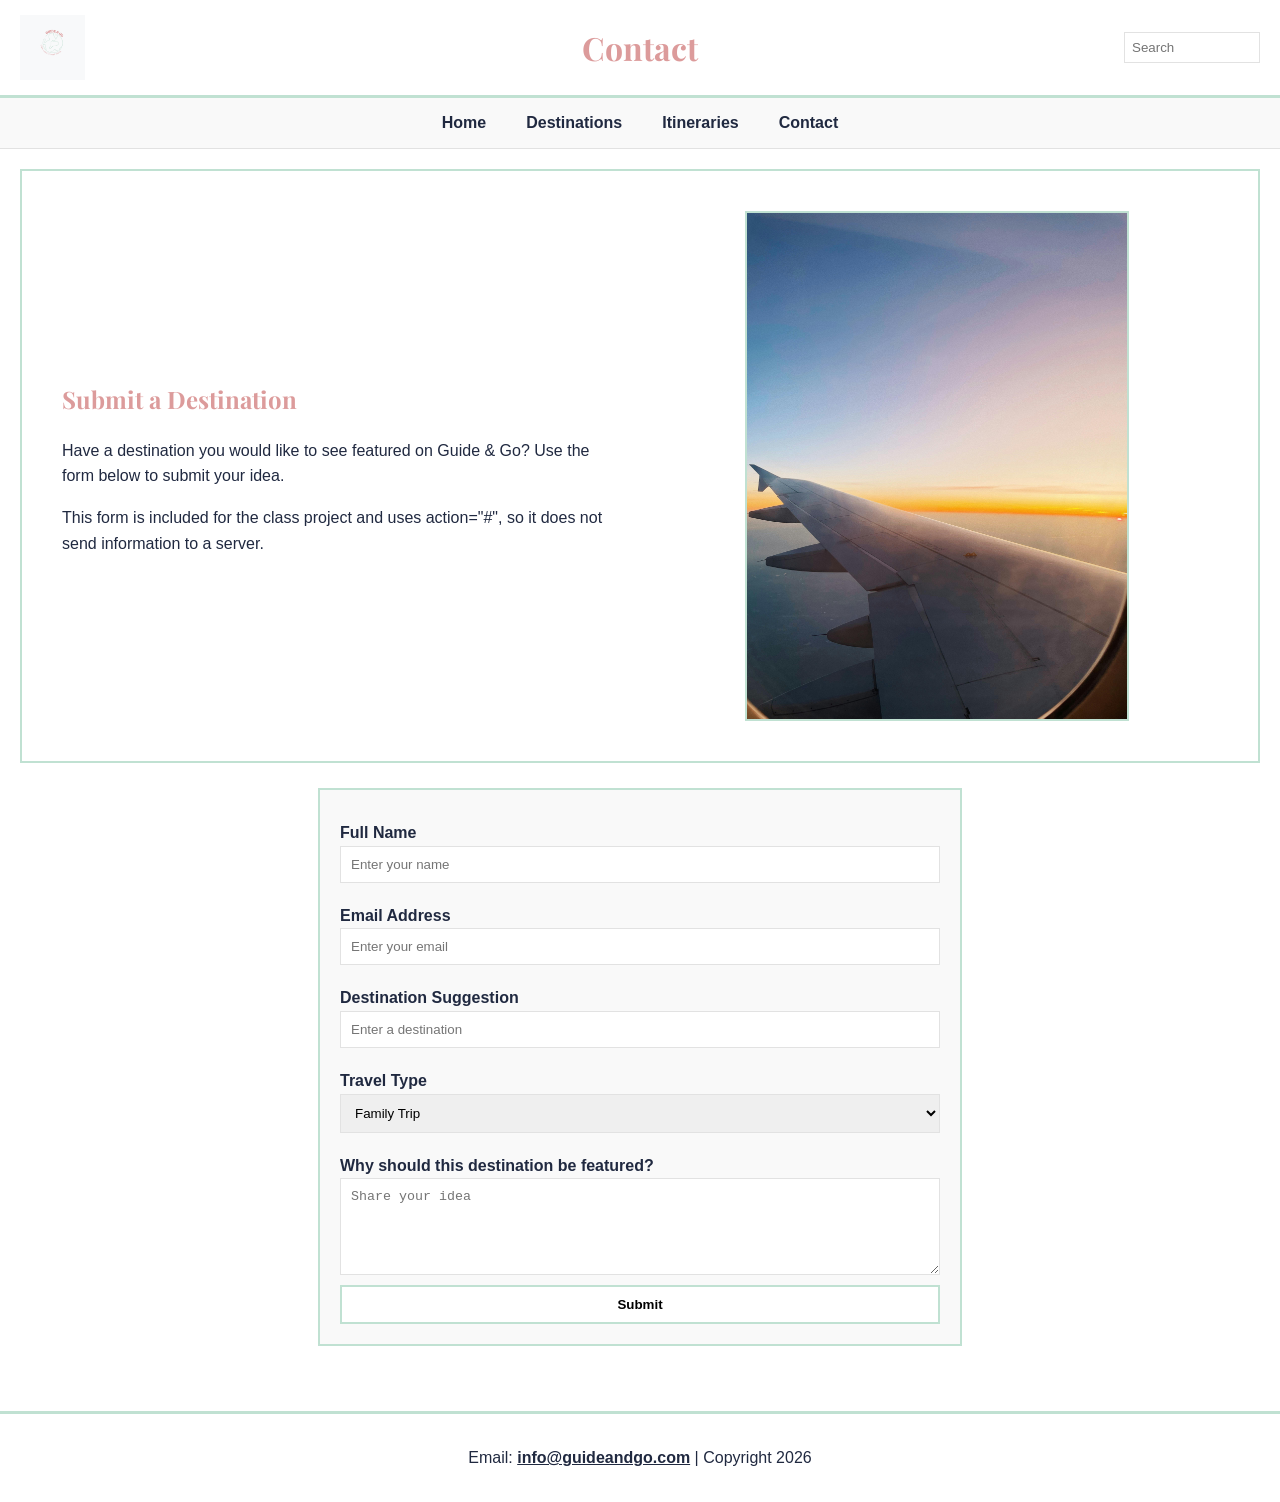
<file: contact.html>
<!DOCTYPE html>
<html lang="en">
<head>
  <meta charset="utf-8">
  <meta name="description" content="Contact Guide and Go to ask questions or submit a travel destination idea.">
  <meta name="keywords" content="contact, submit destination, travel questions">
  <meta name="author" content="Brianna Payne">
  <meta name="viewport" content="width=device-width, initial-scale=1.0">
  <title>Guide and Go | Contact</title>

  <link href="https://fonts.googleapis.com/css2?family=Playfair+Display:ital,wght@0,500;1,500&display=swap" rel="stylesheet">
  <link rel="stylesheet" href="style.css">
</head>

<body>

<header>
  <div class="logo">
    <a href="index.html">
      <img src="images/logo.png" alt="Guide and Go logo">
    </a>
  </div>

  <h1>Contact</h1>

  <input type="text" placeholder="Search">
</header>

<nav>
  <a href="index.html">Home</a>
  <a href="destinations.html">Destinations</a>
  <a href="itineraries.html">Itineraries</a>
  <a href="contact.html">Contact</a>
</nav>

<main>

<section class="hero">
  <div>
    <h2>Submit a Destination</h2>
    <p>
      Have a destination you would like to see featured on Guide & Go? Use the form below to submit your idea.
    </p>
    <p>
      This form is included for the class project and uses action="#", so it does not send information to a server.
    </p>
  </div>

  <div>
    <img src="images/plane.jpg" alt="Travel planning">
  </div>
</section>

<form action="#">
  <label for="name">Full Name</label>
  <input type="text" id="name" name="name" placeholder="Enter your name">

  <label for="email">Email Address</label>
  <input type="email" id="email" name="email" placeholder="Enter your email">

  <label for="destination">Destination Suggestion</label>
  <input type="text" id="destination" name="destination" placeholder="Enter a destination">

  <label for="traveltype">Travel Type</label>
  <select id="traveltype" name="traveltype">
    <option value="family">Family Trip</option>
    <option value="couples">Couples Trip</option>
    <option value="group">Group Trip</option>
    <option value="solo">Solo Trip</option>
  </select>

  <label for="message">Why should this destination be featured?</label>
  <textarea id="message" name="message" rows="5" placeholder="Share your idea"></textarea>

  <button type="submit">Submit</button>
</form>

</main>

<footer>
  <p>Email: <a href="mailto:info@guideandgo.com">info@guideandgo.com</a> | Copyright 2026</p>
</footer>

</body>
</html>
</file>
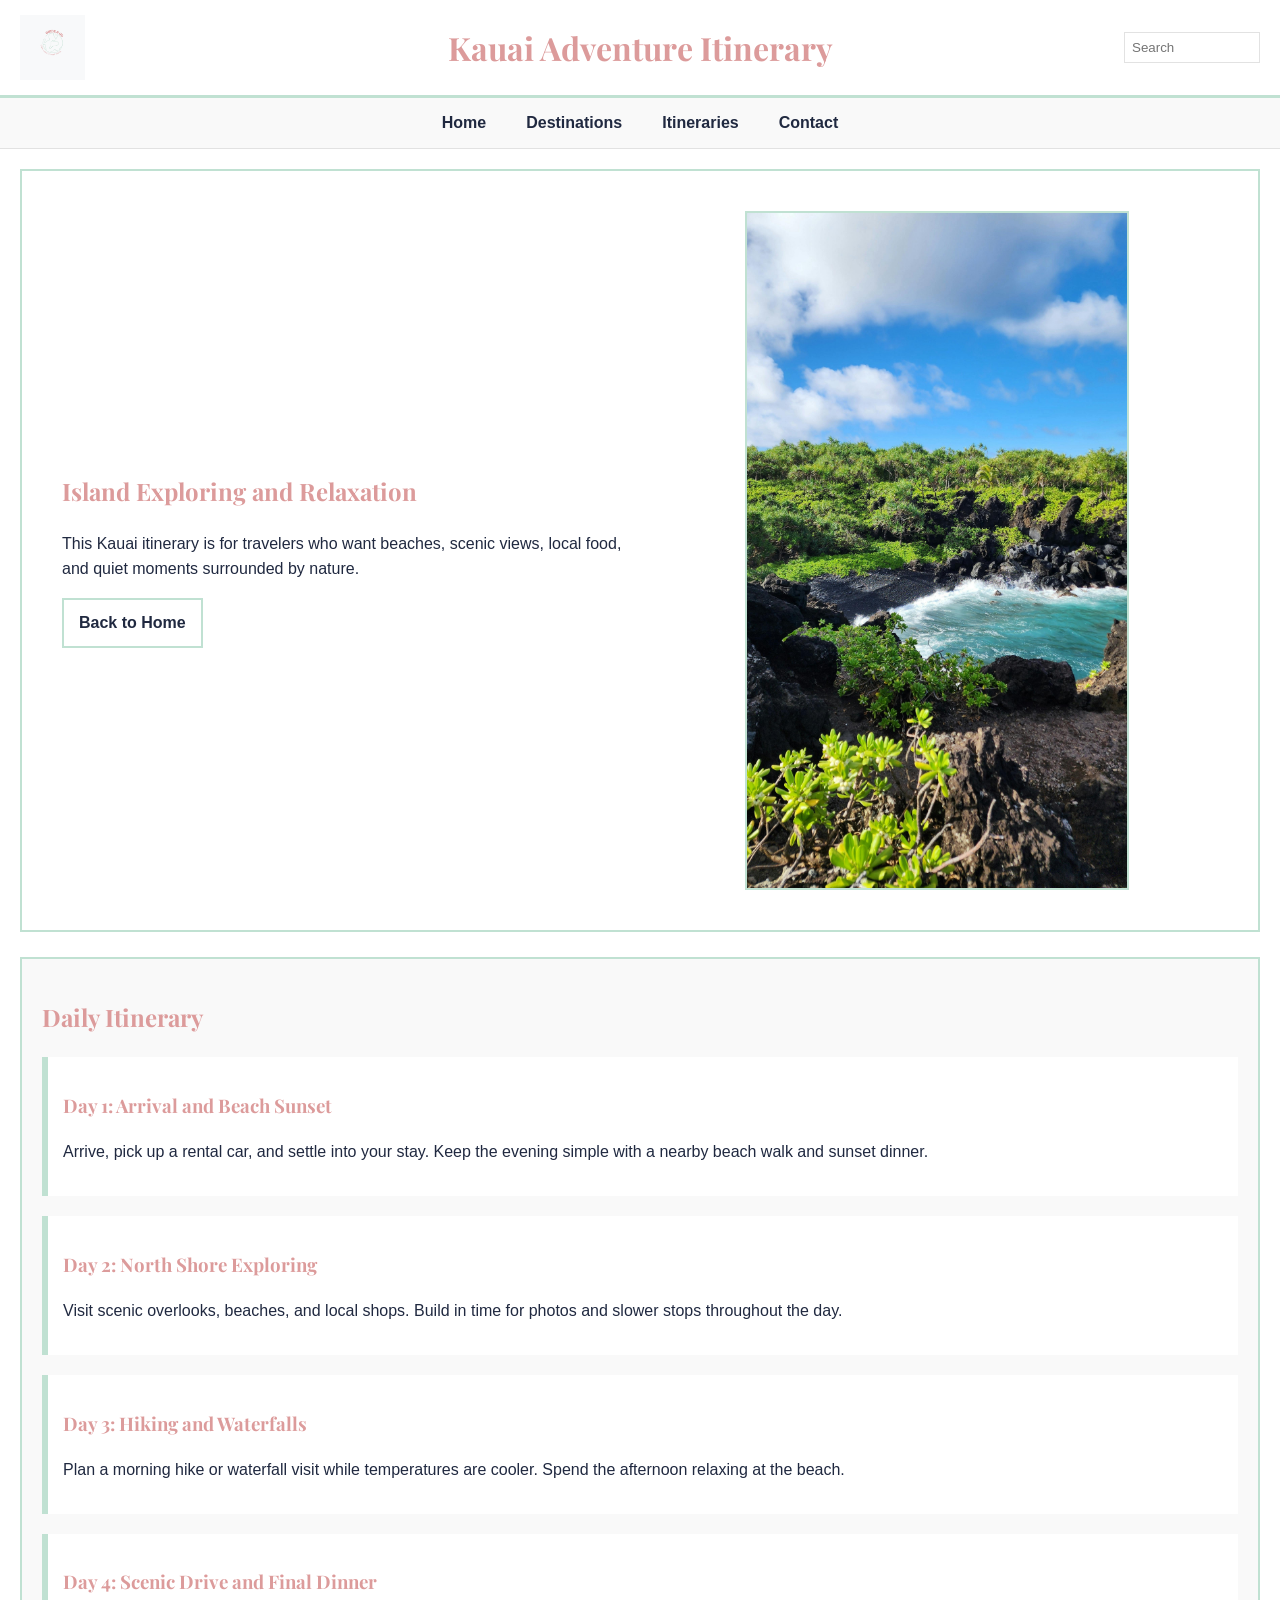
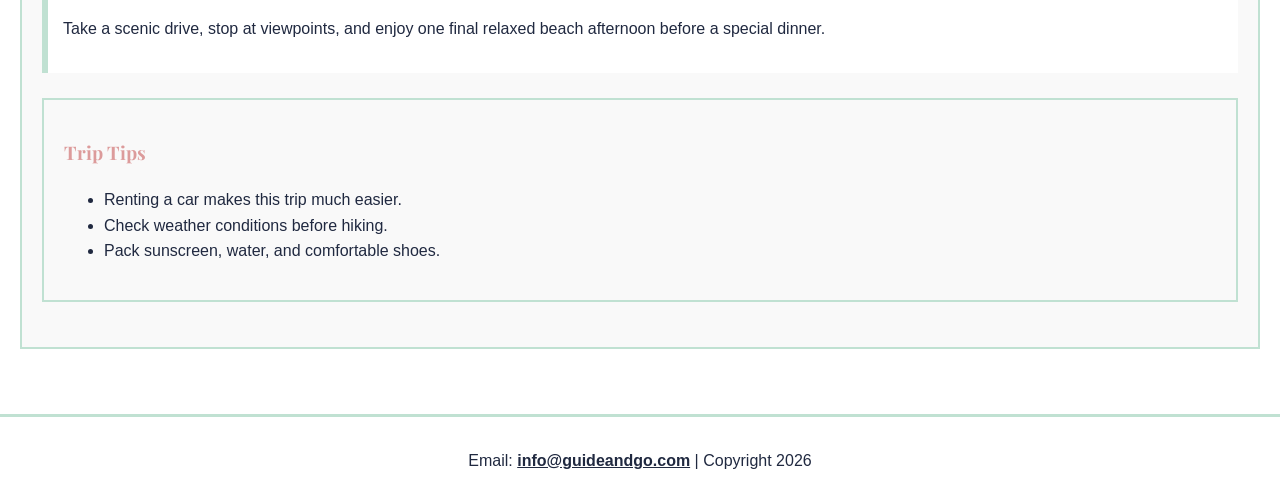
<file: kauai.html>
<!DOCTYPE html>
<html lang="en">
<head>
  <meta charset="utf-8">
  <meta name="description" content="A Kauai adventure itinerary with beaches, scenic drives, hiking, local food, and relaxation.">
  <meta name="keywords" content="Kauai itinerary, Hawaii travel, beach trip">
  <meta name="author" content="Brianna Payne">
  <meta name="viewport" content="width=device-width, initial-scale=1.0">
  <title>Guide and Go | Kauai Adventure Itinerary</title>

  <link href="https://fonts.googleapis.com/css2?family=Playfair+Display:ital,wght@0,500;1,500&display=swap" rel="stylesheet">
  <link rel="stylesheet" href="style.css">
</head>

<body>

<header>
  <div class="logo">
    <a href="index.html">
      <img src="images/logo.png" alt="Guide and Go logo">
    </a>
  </div>

  <h1>Kauai Adventure Itinerary</h1>

  <input type="text" placeholder="Search">
</header>

<nav>
  <a href="index.html">Home</a>
  <a href="destinations.html">Destinations</a>
  <a href="itineraries.html">Itineraries</a>
  <a href="contact.html">Contact</a>
</nav>

<main>

<section class="hero">
  <div>
    <h2>Island Exploring and Relaxation</h2>
    <p>
      This Kauai itinerary is for travelers who want beaches, scenic views, local food, and quiet moments surrounded by nature.
    </p>
    <a class="btn" href="index.html">Back to Home</a>
  </div>

  <div>
    <img src="images/kauai.jpg" alt="Kauai beach and mountains">
  </div>
</section>

<section class="trip-section">
  <h2>Daily Itinerary</h2>

  <div class="day-plan">
    <h3>Day 1: Arrival and Beach Sunset</h3>
    <p>Arrive, pick up a rental car, and settle into your stay. Keep the evening simple with a nearby beach walk and sunset dinner.</p>
  </div>

  <div class="day-plan">
    <h3>Day 2: North Shore Exploring</h3>
    <p>Visit scenic overlooks, beaches, and local shops. Build in time for photos and slower stops throughout the day.</p>
  </div>

  <div class="day-plan">
    <h3>Day 3: Hiking and Waterfalls</h3>
    <p>Plan a morning hike or waterfall visit while temperatures are cooler. Spend the afternoon relaxing at the beach.</p>
  </div>

  <div class="day-plan">
    <h3>Day 4: Scenic Drive and Final Dinner</h3>
    <p>Take a scenic drive, stop at viewpoints, and enjoy one final relaxed beach afternoon before a special dinner.</p>
  </div>

  <div class="tip-box">
    <h3>Trip Tips</h3>
    <ul>
      <li>Renting a car makes this trip much easier.</li>
      <li>Check weather conditions before hiking.</li>
      <li>Pack sunscreen, water, and comfortable shoes.</li>
    </ul>
  </div>
</section>

</main>

<footer>
  <p>Email: <a href="mailto:info@guideandgo.com">info@guideandgo.com</a> | Copyright 2026</p>
</footer>

</body>
</html>
</file>
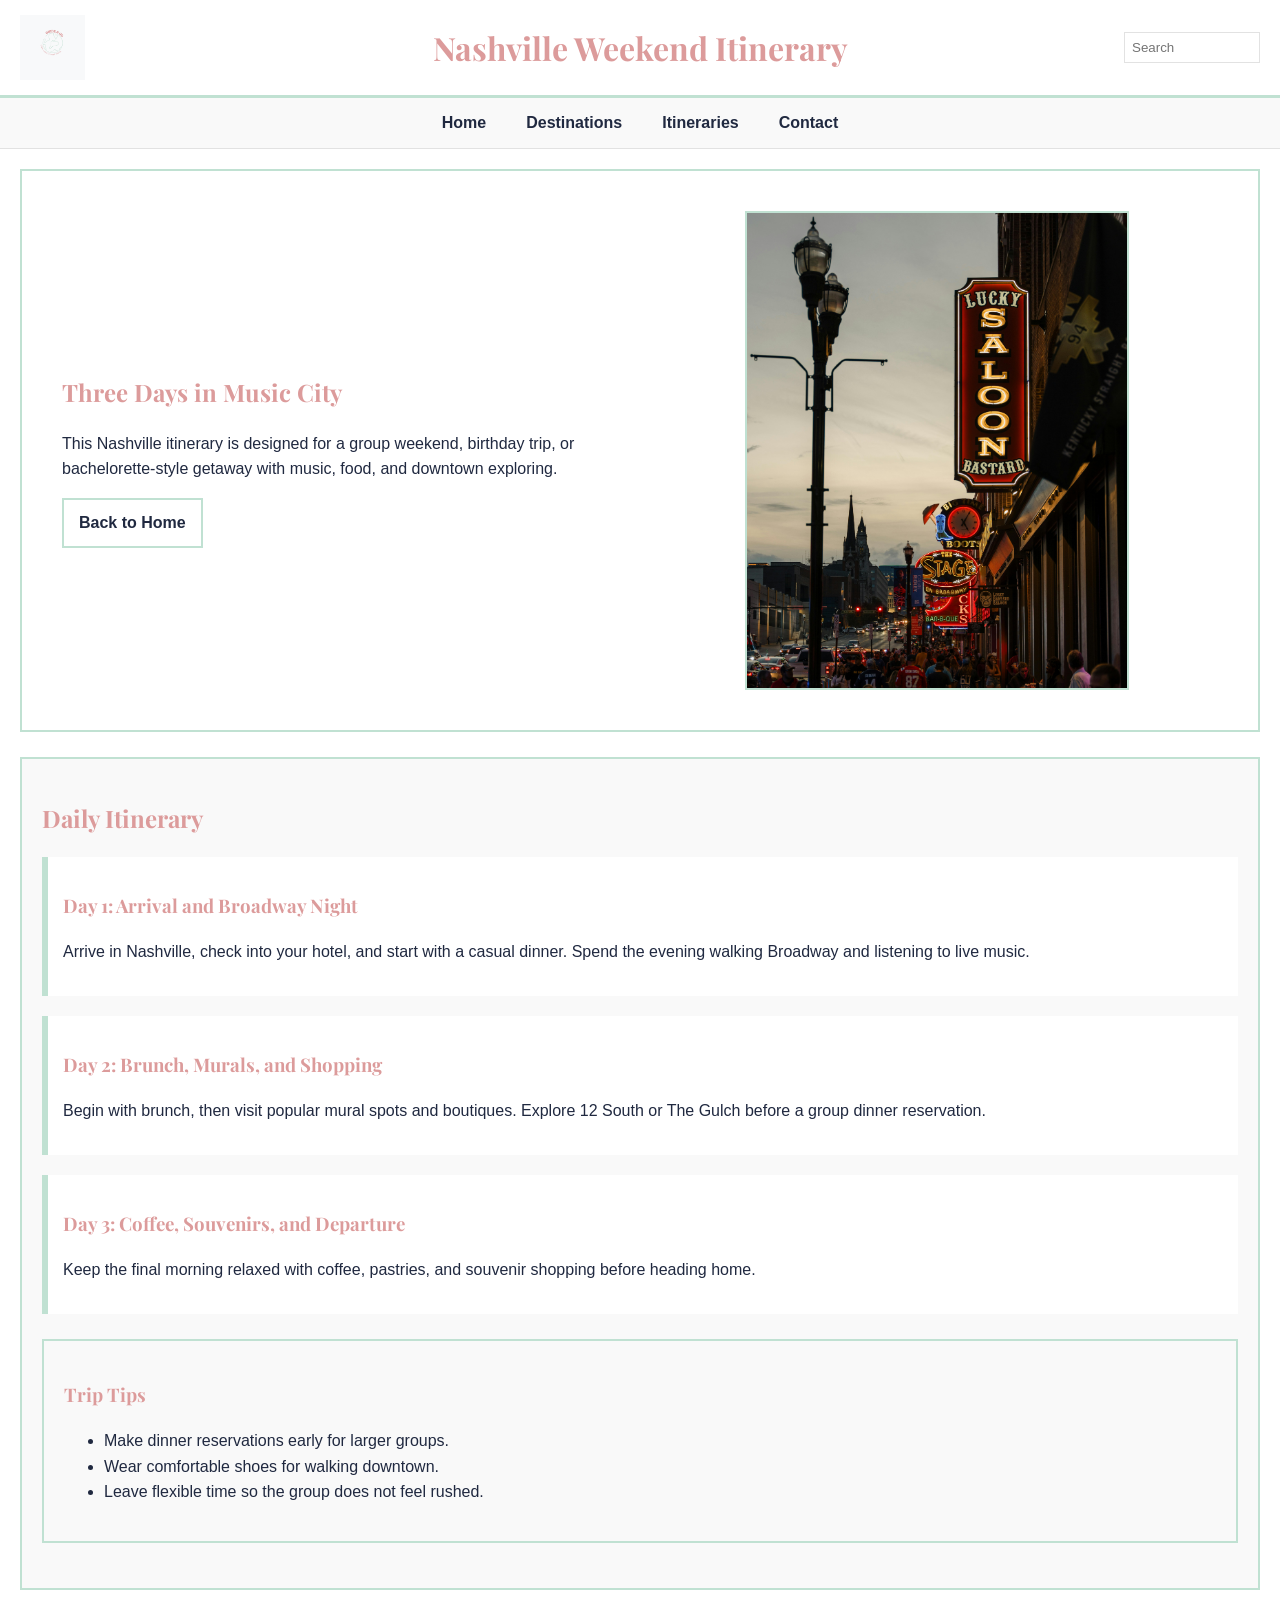
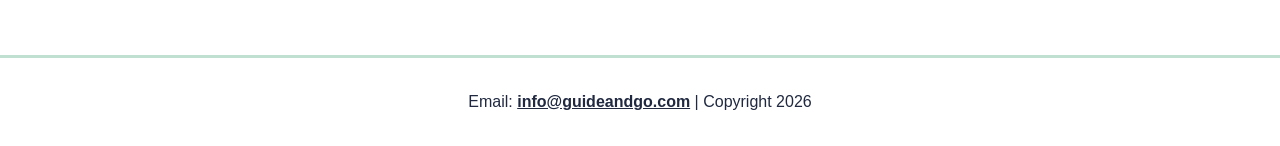
<file: nashville.html>
<!DOCTYPE html>
<html lang="en">
<head>
  <meta charset="utf-8">
  <meta name="description" content="A three-day Nashville weekend itinerary with music, food, murals, shopping, and nightlife.">
  <meta name="keywords" content="Nashville itinerary, group trip, weekend travel">
  <meta name="author" content="Brianna Payne">
  <meta name="viewport" content="width=device-width, initial-scale=1.0">
  <title>Guide and Go | Nashville Weekend Itinerary</title>

  <link href="https://fonts.googleapis.com/css2?family=Playfair+Display:ital,wght@0,500;1,500&display=swap" rel="stylesheet">
  <link rel="stylesheet" href="style.css">
</head>

<body>

<header>
  <div class="logo">
    <a href="index.html">
      <img src="images/logo.png" alt="Guide and Go logo">
    </a>
  </div>

  <h1>Nashville Weekend Itinerary</h1>

  <input type="text" placeholder="Search">
</header>

<nav>
  <a href="index.html">Home</a>
  <a href="destinations.html">Destinations</a>
  <a href="itineraries.html">Itineraries</a>
  <a href="contact.html">Contact</a>
</nav>

<main>

<section class="hero">
  <div>
    <h2>Three Days in Music City</h2>
    <p>
      This Nashville itinerary is designed for a group weekend, birthday trip, or bachelorette-style getaway with music, food, and downtown exploring.
    </p>
    <a class="btn" href="index.html">Back to Home</a>
  </div>

  <div>
    <img src="images/nashville.jpg" alt="Nashville city">
  </div>
</section>

<section class="trip-section">
  <h2>Daily Itinerary</h2>

  <div class="day-plan">
    <h3>Day 1: Arrival and Broadway Night</h3>
    <p>Arrive in Nashville, check into your hotel, and start with a casual dinner. Spend the evening walking Broadway and listening to live music.</p>
  </div>

  <div class="day-plan">
    <h3>Day 2: Brunch, Murals, and Shopping</h3>
    <p>Begin with brunch, then visit popular mural spots and boutiques. Explore 12 South or The Gulch before a group dinner reservation.</p>
  </div>

  <div class="day-plan">
    <h3>Day 3: Coffee, Souvenirs, and Departure</h3>
    <p>Keep the final morning relaxed with coffee, pastries, and souvenir shopping before heading home.</p>
  </div>

  <div class="tip-box">
    <h3>Trip Tips</h3>
    <ul>
      <li>Make dinner reservations early for larger groups.</li>
      <li>Wear comfortable shoes for walking downtown.</li>
      <li>Leave flexible time so the group does not feel rushed.</li>
    </ul>
  </div>
</section>

</main>

<footer>
  <p>Email: <a href="mailto:info@guideandgo.com">info@guideandgo.com</a> | Copyright 2026</p>
</footer>

</body>
</html>
</file>
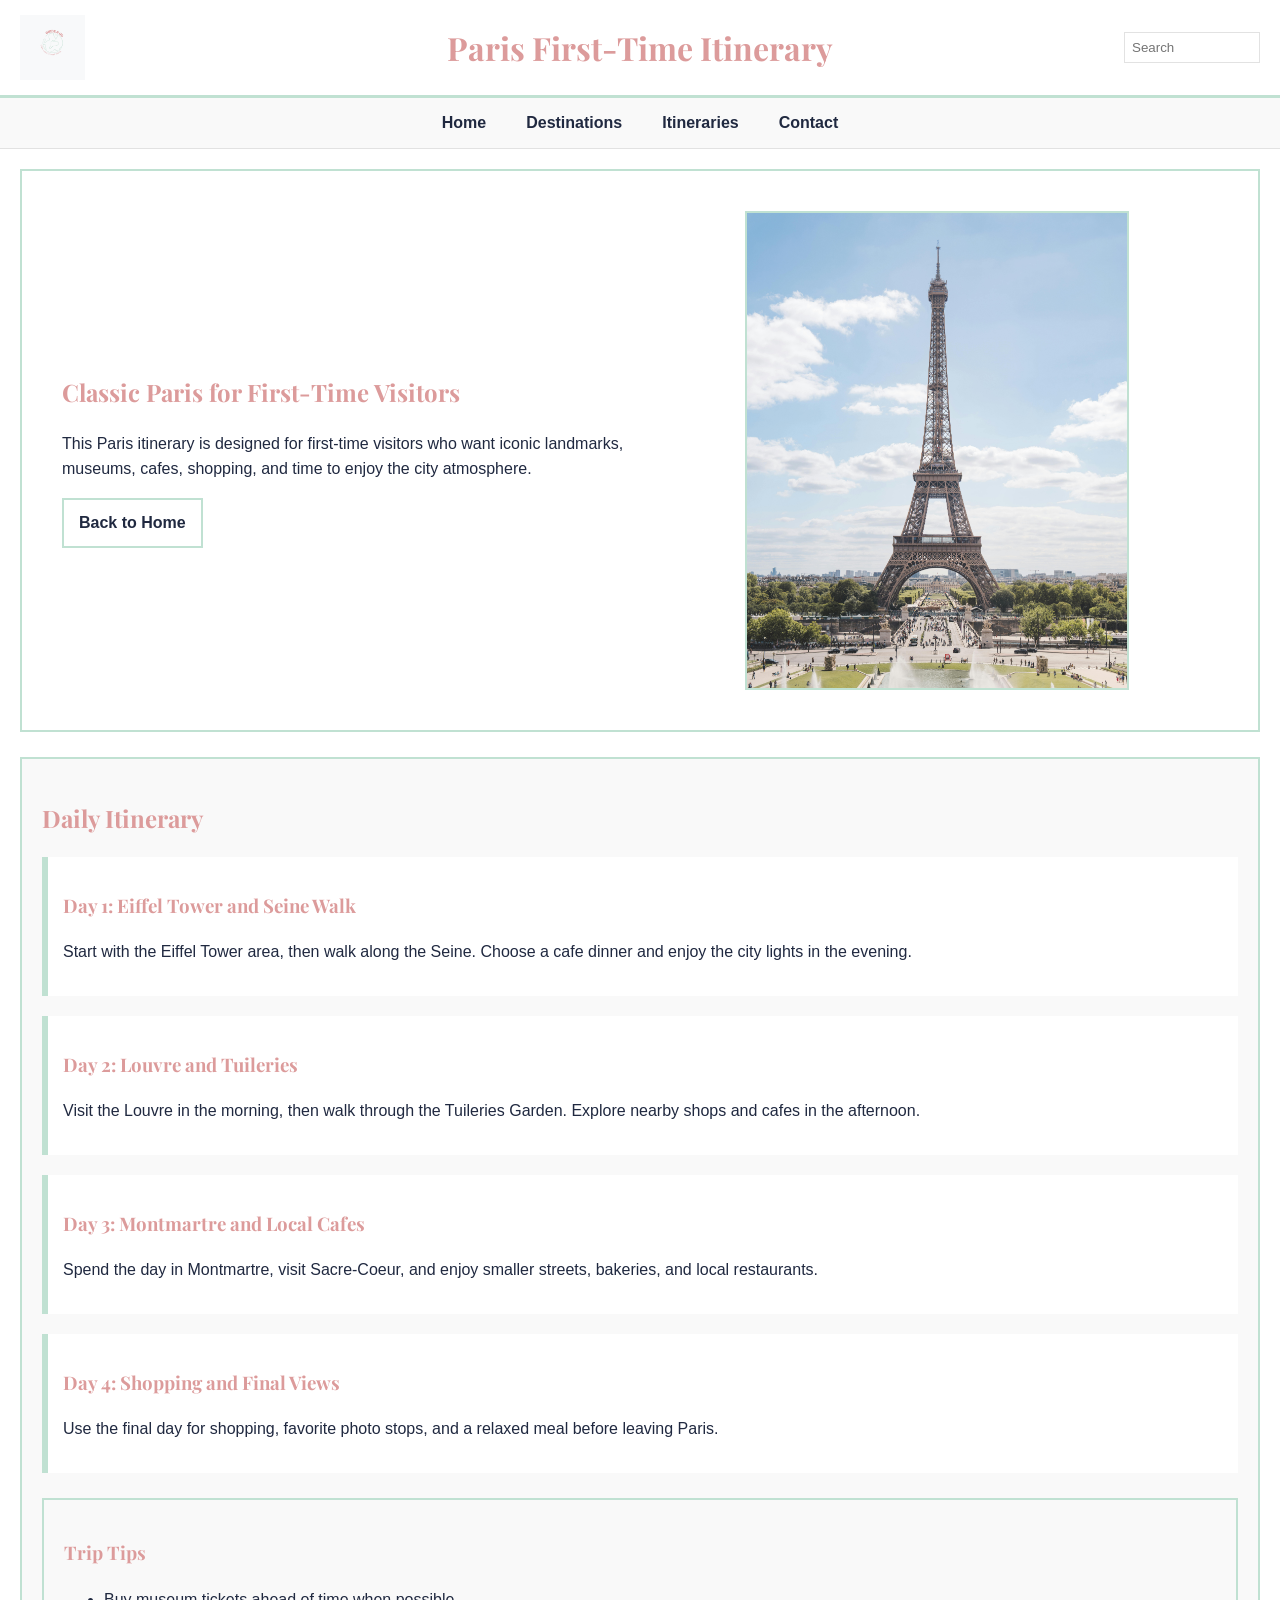
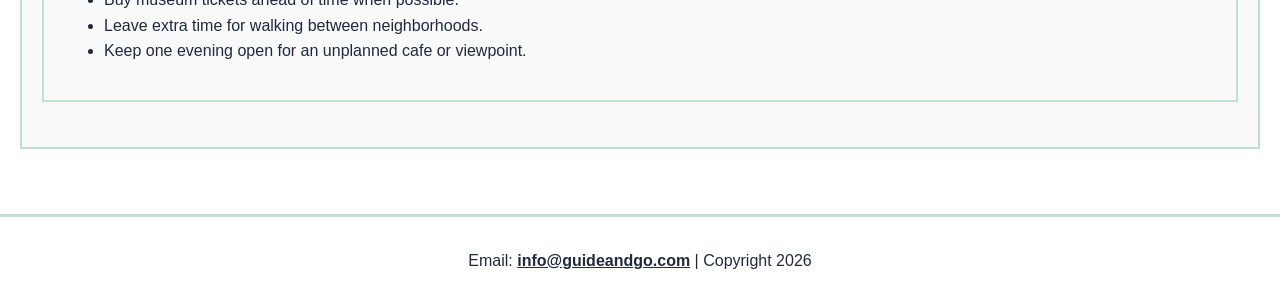
<file: paris.html>
<!DOCTYPE html>
<html lang="en">
<head>
  <meta charset="utf-8">
  <meta name="description" content="A first-time Paris itinerary with landmarks, museums, cafes, shopping, and neighborhoods.">
  <meta name="keywords" content="Paris itinerary, France travel, first-time Paris guide">
  <meta name="author" content="Brianna Payne">
  <meta name="viewport" content="width=device-width, initial-scale=1.0">
  <title>Guide and Go | Paris First-Time Itinerary</title>

  <link href="https://fonts.googleapis.com/css2?family=Playfair+Display:ital,wght@0,500;1,500&display=swap" rel="stylesheet">
  <link rel="stylesheet" href="style.css">
</head>

<body>

<header>
  <div class="logo">
    <a href="index.html">
      <img src="images/logo.png" alt="Guide and Go logo">
    </a>
  </div>

  <h1>Paris First-Time Itinerary</h1>

  <input type="text" placeholder="Search">
</header>

<nav>
  <a href="index.html">Home</a>
  <a href="destinations.html">Destinations</a>
  <a href="itineraries.html">Itineraries</a>
  <a href="contact.html">Contact</a>
</nav>

<main>

<section class="hero">
  <div>
    <h2>Classic Paris for First-Time Visitors</h2>
    <p>
      This Paris itinerary is designed for first-time visitors who want iconic landmarks, museums, cafes, shopping, and time to enjoy the city atmosphere.
    </p>
    <a class="btn" href="index.html">Back to Home</a>
  </div>

  <div>
    <img src="images/paris.jpg" alt="Paris Eiffel Tower">
  </div>
</section>

<section class="trip-section">
  <h2>Daily Itinerary</h2>

  <div class="day-plan">
    <h3>Day 1: Eiffel Tower and Seine Walk</h3>
    <p>Start with the Eiffel Tower area, then walk along the Seine. Choose a cafe dinner and enjoy the city lights in the evening.</p>
  </div>

  <div class="day-plan">
    <h3>Day 2: Louvre and Tuileries</h3>
    <p>Visit the Louvre in the morning, then walk through the Tuileries Garden. Explore nearby shops and cafes in the afternoon.</p>
  </div>

  <div class="day-plan">
    <h3>Day 3: Montmartre and Local Cafes</h3>
    <p>Spend the day in Montmartre, visit Sacre-Coeur, and enjoy smaller streets, bakeries, and local restaurants.</p>
  </div>

  <div class="day-plan">
    <h3>Day 4: Shopping and Final Views</h3>
    <p>Use the final day for shopping, favorite photo stops, and a relaxed meal before leaving Paris.</p>
  </div>

  <div class="tip-box">
    <h3>Trip Tips</h3>
    <ul>
      <li>Buy museum tickets ahead of time when possible.</li>
      <li>Leave extra time for walking between neighborhoods.</li>
      <li>Keep one evening open for an unplanned cafe or viewpoint.</li>
    </ul>
  </div>
</section>

</main>

<footer>
  <p>Email: <a href="mailto:info@guideandgo.com">info@guideandgo.com</a> | Copyright 2026</p>
</footer>

</body>
</html>
</file>
<file: style.css>
:root {
  --accent: #C0E1D2;
  --heading: #DC9B9B;
  --text: #202940;
  --light: #f9f9f9;
  --border: #e2e2e2;
}

body {
  margin: 0;
  font-family: Arial, sans-serif;
  color: var(--text);
  background-color: #ffffff;
  line-height: 1.6;
}

header {
  display: grid;
  grid-template-columns: 120px 1fr 120px;
  align-items: center;
  padding: 15px 20px;
  border-bottom: 3px solid var(--accent);
}

.logo img {
  height: 65px;
  width: auto;
  display: block;
}

header h1 {
  text-align: center;
  color: var(--heading);
  font-family: 'Playfair Display', serif;
  margin: 0;
}

header input {
  padding: 7px;
  border: 1px solid var(--border);
  width: 120px;
  justify-self: end;
}

nav {
  display: flex;
  justify-content: center;
  background-color: var(--light);
  border-bottom: 1px solid var(--border);
}

nav a {
  padding: 12px 20px;
  text-decoration: none;
  color: var(--text);
  font-weight: bold;
}

nav a:hover {
  color: var(--heading);
}

main {
  padding: 20px;
}

h1, h2, h3 {
  color: var(--heading);
  font-family: 'Playfair Display', serif;
}

.hero {
  display: flex;
  align-items: center;
  justify-content: space-between;
  gap: 30px;
  padding: 40px;
  border: 2px solid var(--accent);
}

.hero div {
  flex: 1;
}

.hero img {
  width: 100%;
  max-width: 380px;
  height: auto;
  border: 2px solid var(--accent);
  display: block;
  margin: 0 auto;
}

.btn {
  display: inline-block;
  border: 2px solid var(--accent);
  padding: 10px 15px;
  text-decoration: none;
  color: var(--text);
  font-weight: bold;
  background-color: #ffffff;
}

.btn:hover {
  color: var(--heading);
  border-color: var(--heading);
}

.featured {
  margin-top: 35px;
}

.cards {
  display: grid;
  grid-template-columns: repeat(auto-fit, minmax(220px, 1fr));
  gap: 20px;
}

.card {
  border: 2px solid var(--accent);
  padding: 12px;
  text-align: center;
  color: var(--text);
  background-color: #ffffff;
  text-decoration: none;
}

.card img {
  width: 100%;
  height: 250px;
  object-fit: cover;
  display: block;
}

.card:hover {
  box-shadow: 0 4px 10px rgba(0, 0, 0, 0.1);
}

.intro-grid {
  display: grid;
  grid-template-columns: repeat(auto-fit, minmax(220px, 1fr));
  gap: 20px;
  margin: 35px 0;
}

.intro-box,
.content-section,
.trip-section,
.tip-box {
  border: 2px solid var(--accent);
  padding: 20px;
  background-color: var(--light);
  margin: 25px 0;
}

.day-plan {
  border-left: 6px solid var(--accent);
  padding: 15px;
  margin: 20px 0;
  background-color: #ffffff;
}

.trip-section img,
main > img {
  width: 100%;
  max-width: 500px;
  display: block;
  margin: 20px auto;
  border: 2px solid var(--accent);
}

.bottom {
  display: flex;
  gap: 30px;
  margin-top: 30px;
}

.navigate,
.video-box {
  flex: 1;
  border: 2px solid var(--accent);
  padding: 20px;
  background-color: var(--light);
}

.navigate a {
  display: block;
  color: var(--text);
  margin-bottom: 8px;
}

.video-box video {
  width: 100%;
  max-width: 350px;
  border: 2px solid var(--accent);
}

.video-text {
  color: var(--heading);
  font-weight: bold;
  margin-top: 10px;
  text-align: center;
}

table {
  width: 90%;
  margin: 25px auto;
  border-collapse: collapse;
}

th,
td {
  border: 1px solid var(--border);
  padding: 12px;
  text-align: center;
}

th {
  background-color: var(--light);
  color: var(--heading);
}

form {
  max-width: 600px;
  margin: 25px auto;
  display: flex;
  flex-direction: column;
  border: 2px solid var(--accent);
  padding: 20px;
  background-color: var(--light);
}

label {
  font-weight: bold;
  margin-top: 10px;
}

form input,
form select,
form textarea {
  margin-bottom: 10px;
  padding: 10px;
  border: 1px solid var(--border);
}

button {
  border: 2px solid var(--accent);
  background-color: #ffffff;
  padding: 10px;
  font-weight: bold;
  cursor: pointer;
}

button:hover {
  color: var(--heading);
  border-color: var(--heading);
}

footer {
  text-align: center;
  border-top: 3px solid var(--accent);
  padding: 15px;
  margin-top: 20px;
}

footer a {
  color: var(--text);
  font-weight: bold;
}

@media screen and (max-width: 768px) {
  header {
    grid-template-columns: 1fr;
    gap: 10px;
  }

  .logo img,
  header input {
    justify-self: center;
  }

  .hero,
  .bottom {
    flex-direction: column;
    text-align: center;
  }

  nav {
    flex-direction: column;
    text-align: center;
  }
}
</file>
